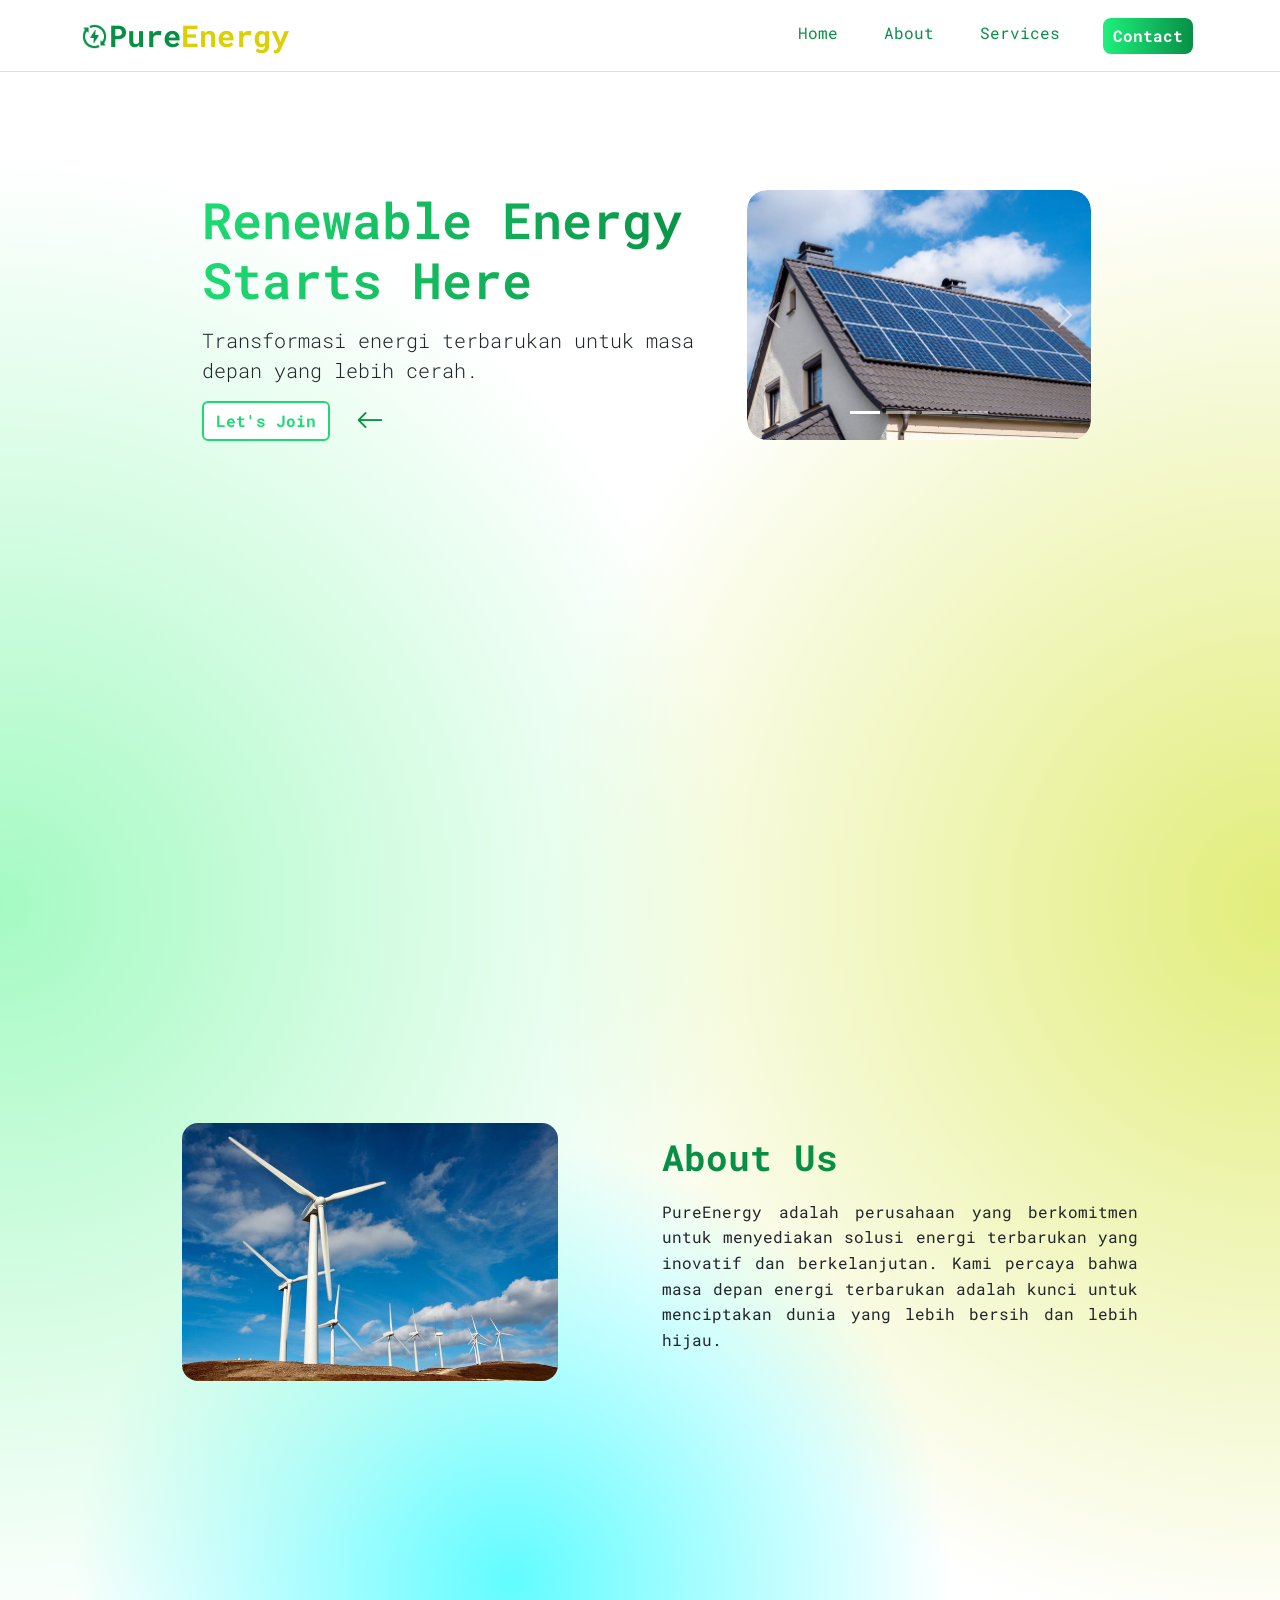
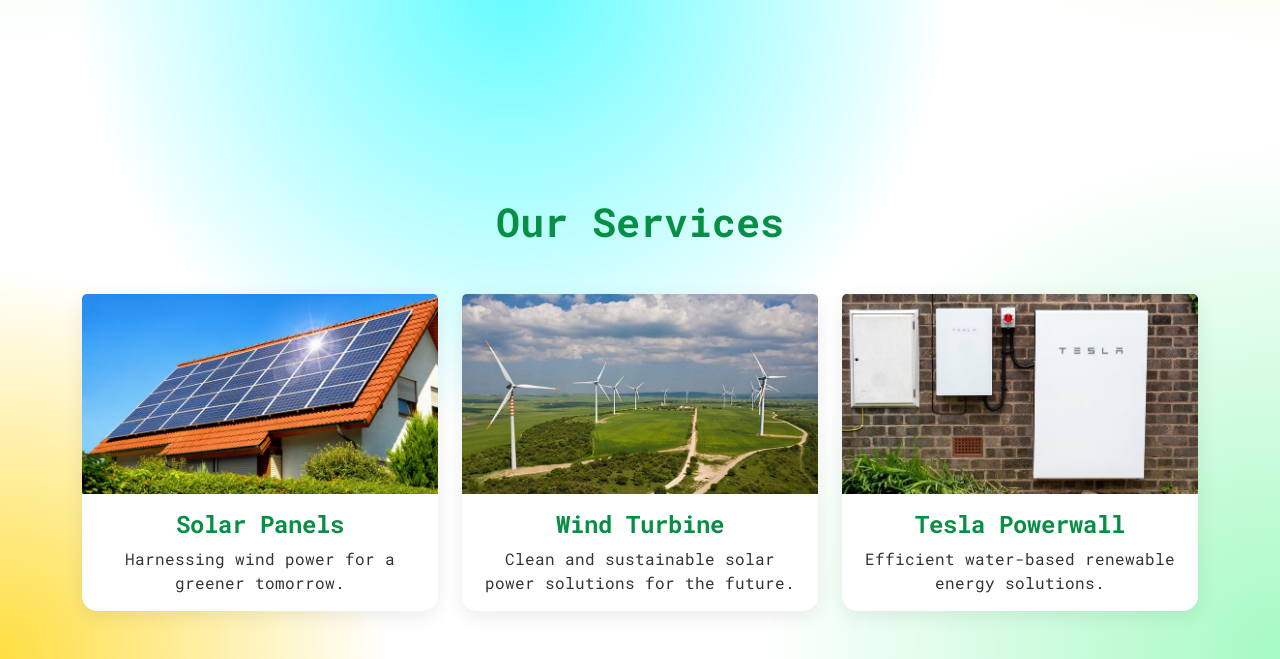
<file: index.html>
<!DOCTYPE html>
<html lang="en">
<head>
    <meta charset="UTF-8">
    <meta name="viewport" content="width=device-width, initial-scale=1.0">
    <link rel="stylesheet" href="https://cdnjs.cloudflare.com/ajax/libs/animate.css/4.1.1/animate.min.css"/>
    <link rel="preconnect" href="https://fonts.googleapis.com">
    <link rel="preconnect" href="https://fonts.gstatic.com" crossorigin>
    <link href="https://fonts.googleapis.com/css2?family=Comic+Neue:ital,wght@0,300;0,400;0,700;1,300;1,400;1,700&family=M+PLUS+Rounded+1c&family=Open+Sans:ital,wght@0,300..800;1,300..800&family=Roboto+Mono:ital,wght@0,100..700;1,100..700&family=Source+Code+Pro:ital,wght@0,200..900;1,200..900&display=swap" rel="stylesheet">
    <link href="https://cdn.jsdelivr.net/npm/bootstrap-icons@1.10.5/font/bootstrap-icons.css" rel="stylesheet">
    <link rel="stylesheet" href="https://cdn.jsdelivr.net/npm/bootstrap@5.3.8/dist/css/bootstrap.min.css">
    <link rel="stylesheet" href="../css/index.css">
    <title>PureEnergy - Renewable Energy Solutions</title>
</head>

<body>
    <!-- navbar -->
    <nav class="navbar navbar-expand-lg fixed-top animate__animated animate__fadeInDown">
        <div class="container">
            <a class="navbar-brand" href="">
                <img src="assets/logo.png" class="navbar-logo" alt="logo">Pure<span style="color: rgb(219, 208, 3);">Energy</span>
            </a>
            <button class="navbar-toggler" type="button" data-bs-toggle="collapse" data-bs-target="#navbarNav">
                <span class="navbar-toggler-icon"></span>
            </button>
            <div class="collapse navbar-collapse justify-content-start" id="navbarNav">  
                <ul class="navbar-nav ms-auto">
                    <li class="nav-item"><a href="#" class="nav-link nav-panel">Home</a></li>
                    <li class="nav-item"><a href="#about" class="nav-link nav-panel">About</a></li>
                    <li class="nav-item"><a href="#services" class="nav-link nav-panel" style="margin-right: 30px;">Services</a></li>
                    <li class="nav-item">
                        <a href="https://instagram.com/strdn99"><button class="btn-nav">Contact</button></a>
                    </li>
                </ul>
            </div>
        </div>
    </nav>
    <!-- navbar end -->

    <!-- main -->
    <main class="main-menu">
        <div class="container d-flex justify-content-center align-items-center">
            <div class="row">
                <div class="col-md-6 main-text">
                    <h1 class="display-4 main-title animate__animated animate__fadeInLeft">Renewable Energy Starts Here</h1>
                    <p class="lead main-subtitle animate__animated animate__fadeInLeft customTitle-delay">Transformasi energi terbarukan untuk masa depan yang lebih cerah.</p>
                    <div class="d-flex align-items-center gap-3 animate__animated animate__fadeInLeft customBtn-delay">
                        <a href="main/form.html" class="btn btn-primary main-btn">Let's Join</a>
                        <i class="bi bi-arrow-left main-arrow"></i>
                    </div>
                </div>
                <div class="col-md-5">
                <!-- carousel -->
                    <div id="carouselExampleIndicators" class="carousel slide rounded-4 overflow-hidden" data-bs-ride="carousel" data-wrap="true" main-subtitle animate__animated animate__fadeInLeft >
                    <div class="carousel-indicators">
                        <button type="button" data-bs-target="#carouselExampleIndicators" data-bs-slide-to="0" class="active" aria-current="true" aria-label="Slide 1"></button>
                        <button type="button" data-bs-target="#carouselExampleIndicators" data-bs-slide-to="1" aria-label="Slide 2"></button>
                        <button type="button" data-bs-target="#carouselExampleIndicators" data-bs-slide-to="2" aria-label="Slide 3"></button>
                        <button type="button" data-bs-target="#carouselExampleIndicators" data-bs-slide-to="3" aria-label="Slide 4"></button>
                    </div>
                    <div class="carousel-inner">
                        <div class="carousel-item active">
                            <img src="assets/panel1.jpg" class="d-block w-100 animate__animated animate__fadeInRight" alt="...">
                        </div>
                        <div class="carousel-item">
                            <img src="assets/turbin2.jpg" class="d-block w-100 animate__animated animate__fadeInRight" alt="...">
                        </div>
                        <div class="carousel-item">
                            <img src="assets/turbin1.jpg" class="d-block w-100 animate__animated animate__fadeInRight" alt="...">
                        </div>
                        <div class="carousel-item">
                            <img src="assets/panel2.jpg" class="d-block w-100 animate__animated animate__fadeInRight" alt="...">
                        </div>
                    </div>
                    <button class="carousel-control-prev" type="button" data-bs-target="#carouselExampleIndicators" data-bs-slide="prev">
                        <span class="carousel-control-prev-icon" aria-hidden="true"></span>
                        <span class="visually-hidden">Previous</span>
                    </button>
                    <button class="carousel-control-next" type="button" data-bs-target="#carouselExampleIndicators" data-bs-slide="next">
                        <span class="carousel-control-next-icon" aria-hidden="true"></span>
                        <span class="visually-hidden">Next</span>
                    </button>
                    </div>
                </div>
            </div>
        </div>
    </main>
    <!-- main end -->

    <!-- about -->
    <section id="about" class="about-section d-flex align-items-center">
        <div class="container">
            <div class="row align-items-center">
                <div class="col-md-6 about-image animate__animated animate__fadeInRight about-img">
                    <img src="assets/turbin1.jpg" alt="About Us" class="img-fluid rounded-4">
                </div>
                <div class="col-md-6 about-text animate__animated animate__fadeInLeft about-text">
                    <h2>About Us</h2>
                    <p style="text-align: justify;">PureEnergy adalah perusahaan yang berkomitmen untuk menyediakan solusi energi terbarukan yang inovatif dan berkelanjutan. Kami percaya bahwa masa depan energi terbarukan adalah kunci untuk menciptakan dunia yang lebih bersih dan lebih hijau.</p>
                    <!-- <p>Dengan tim ahli yang berdedikasi, kami menawarkan berbagai layanan mulai dari konsultasi hingga implementasi proyek energi terbarukan. Kami bekerja sama dengan klien untuk merancang solusi yang sesuai dengan kebutuhan mereka, membantu mereka mengurangi jejak karbon dan meningkatkan efisiensi energi.</p> -->
                </div>
            </div>
        </div>

    </section>
    <!-- about end -->

    <!-- card -->
    <section class="card-section py-5" id="services">
        <div class="container ">
            <h2 class="text-center mb-5 mt-5 title-services">Our Services</h2>
            <div class="row justify-content-center g-4 animate__animated animate__fadeInUp">              
                <div class="col-lg-4 col-md-6 d-flex justify-content-center">
                    <div class="card h-100">
                        <img src="assets/panel2.jpg" class="card-img-top" alt="">
                        <div class="card-body text-center">
                            <h5 class="card-title">Solar Panels</h5>
                            <p class="card-text">
                                Harnessing wind power for a greener tomorrow.
                            </p>
                        </div>
                    </div>
                </div>
                <div class="col-lg-4 col-md-6 d-flex justify-content-center">
                    <div class="card h-100">
                        <img src="assets/turbin2.jpg" class="card-img-top" alt="">
                        <div class="card-body text-center">
                            <h5 class="card-title">Wind Turbine</h5>
                            <p class="card-text">
                                Clean and sustainable solar power solutions for the future.
                            </p>
                        </div>
                    </div>
                </div>
                <div class="col-lg-4 col-md-6 d-flex justify-content-center">
                    <div class="card h-100">
                        <img src="assets/tesla.jpg" class="card-img-top" alt="">
                        <div class="card-body text-center">
                            <h5 class="card-title">Tesla Powerwall</h5>
                            <p class="card-text">
                                Efficient water-based renewable energy solutions.
                            </p>
                        </div>
                    </div>
                </div>

            </div>
        </div>
    </section>
    <!-- card end -->

    <script src="https://cdn.jsdelivr.net/npm/bootstrap@5.3.2/dist/js/bootstrap.bundle.min.js"></script>
</body>
</html>
</file>
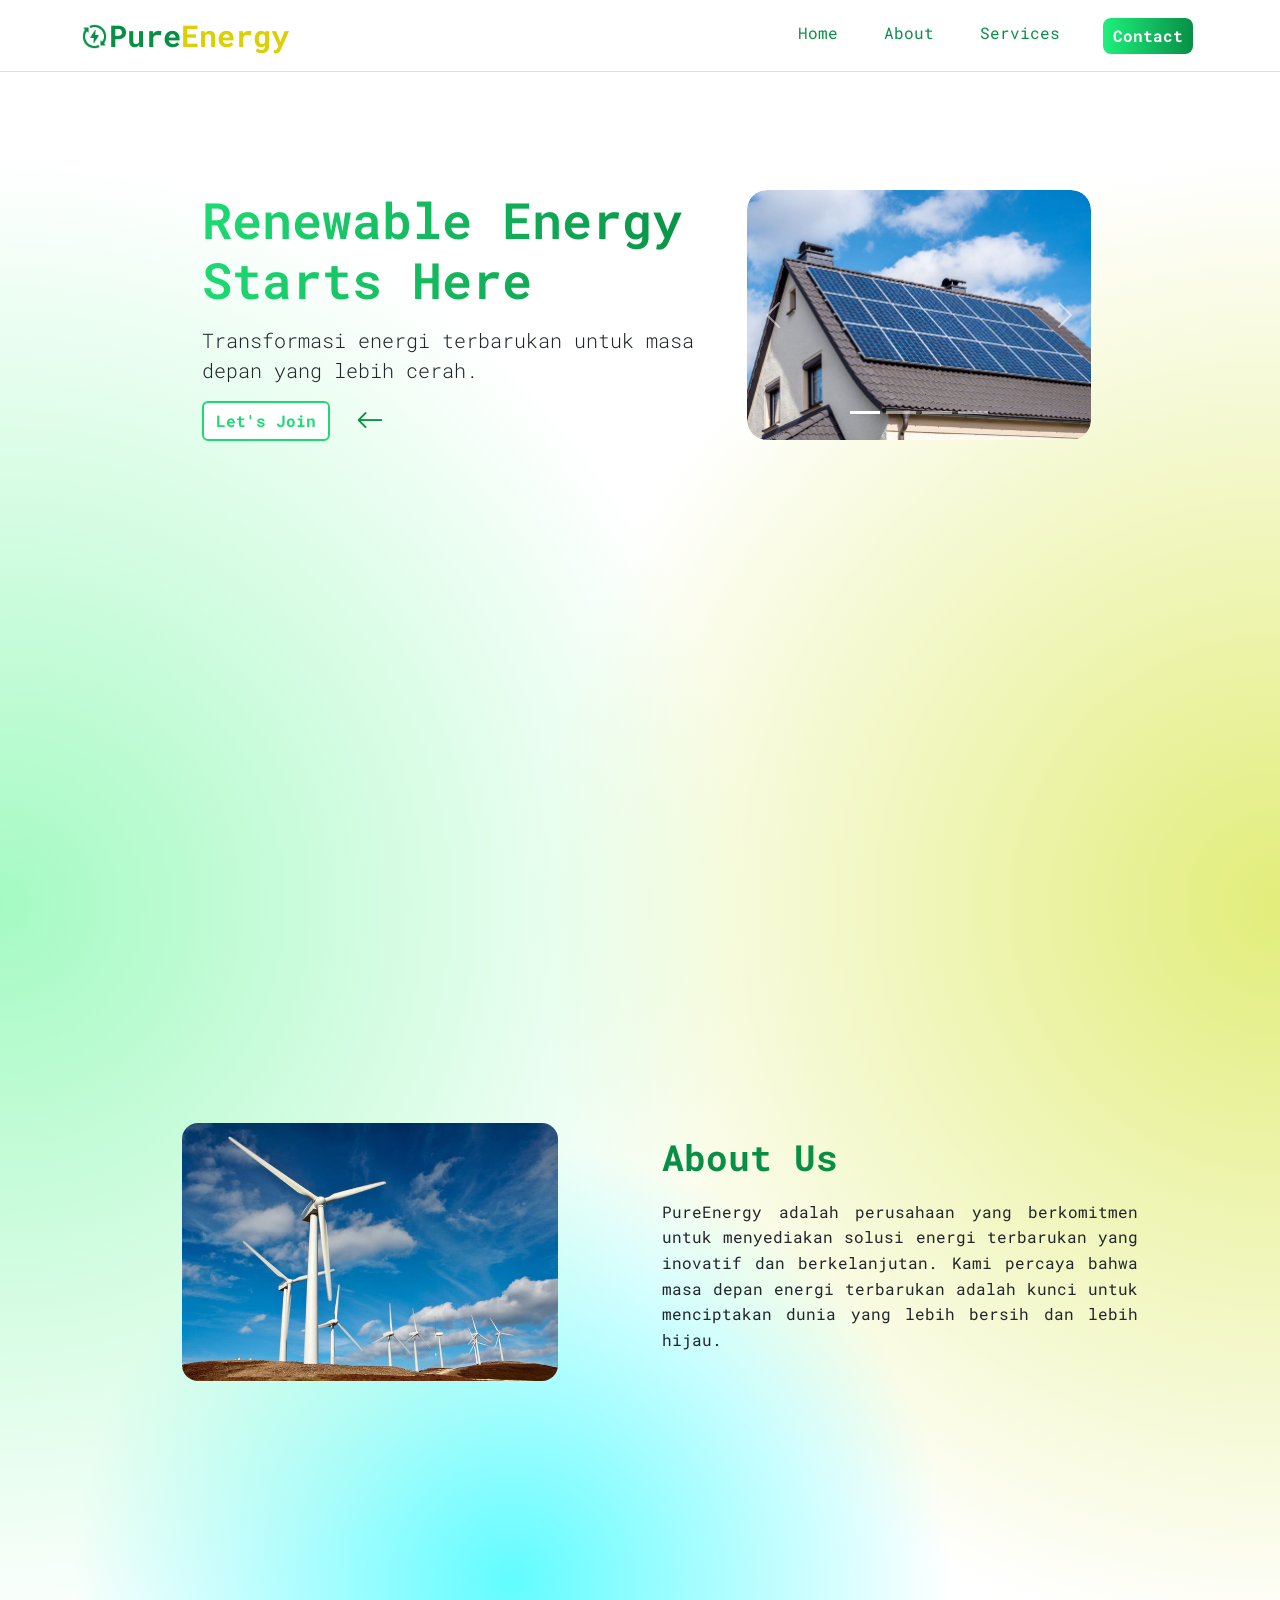
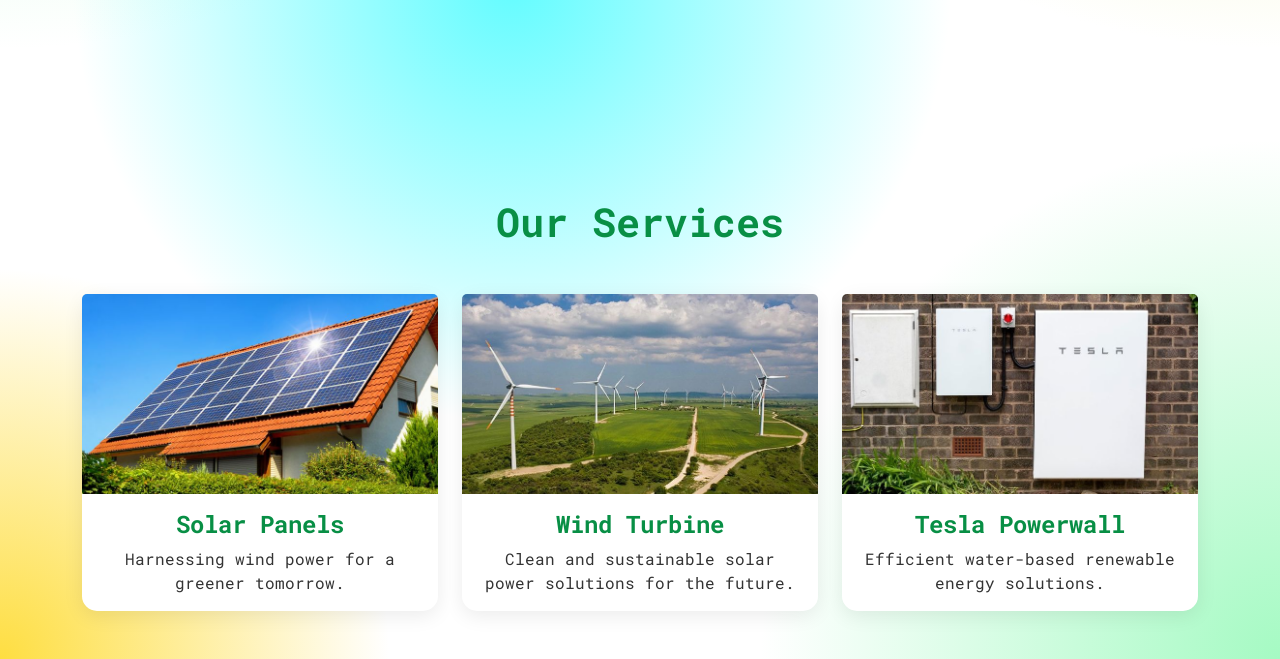
<file: main/index.html>
<!DOCTYPE html>
<html lang="en">
<head>
    <meta charset="UTF-8">
    <meta name="viewport" content="width=device-width, initial-scale=1.0">
    <link rel="stylesheet" href="https://cdnjs.cloudflare.com/ajax/libs/animate.css/4.1.1/animate.min.css"/>
    <link rel="preconnect" href="https://fonts.googleapis.com">
    <link rel="preconnect" href="https://fonts.gstatic.com" crossorigin>
    <link href="https://fonts.googleapis.com/css2?family=Comic+Neue:ital,wght@0,300;0,400;0,700;1,300;1,400;1,700&family=M+PLUS+Rounded+1c&family=Open+Sans:ital,wght@0,300..800;1,300..800&family=Roboto+Mono:ital,wght@0,100..700;1,100..700&family=Source+Code+Pro:ital,wght@0,200..900;1,200..900&display=swap" rel="stylesheet">
    <link href="https://cdn.jsdelivr.net/npm/bootstrap-icons@1.10.5/font/bootstrap-icons.css" rel="stylesheet">
    <link rel="stylesheet" href="https://cdn.jsdelivr.net/npm/bootstrap@5.3.8/dist/css/bootstrap.min.css">
    <link rel="stylesheet" href="../css/index.css">
    <title>PureEnergy - Renewable Energy Solutions</title>
</head>

<body>
    <!-- navbar -->
    <nav class="navbar navbar-expand-lg fixed-top animate__animated animate__fadeInDown">
        <div class="container">
            <a class="navbar-brand" href="">
                <img src="../assets/logo.png" class="navbar-logo" alt="logo">Pure<span style="color: rgb(219, 208, 3);">Energy</span>
            </a>
            <button class="navbar-toggler" type="button" data-bs-toggle="collapse" data-bs-target="#navbarNav">
                <span class="navbar-toggler-icon"></span>
            </button>
            <div class="collapse navbar-collapse justify-content-start" id="navbarNav">  
                <ul class="navbar-nav ms-auto">
                    <li class="nav-item"><a href="#" class="nav-link nav-panel">Home</a></li>
                    <li class="nav-item"><a href="#about" class="nav-link nav-panel">About</a></li>
                    <li class="nav-item"><a href="#services" class="nav-link nav-panel" style="margin-right: 30px;">Services</a></li>
                    <li class="nav-item">
                        <a href="https://instagram.com/strdn99"><button class="btn-nav">Contact</button></a>
                    </li>
                </ul>
            </div>
        </div>
    </nav>
    <!-- navbar end -->

    <!-- main -->
    <main class="main-menu">
        <div class="container d-flex justify-content-center align-items-center">
            <div class="row">
                <div class="col-md-6 main-text">
                    <h1 class="display-4 main-title animate__animated animate__fadeInLeft">Renewable Energy Starts Here</h1>
                    <p class="lead main-subtitle animate__animated animate__fadeInLeft customTitle-delay">Transformasi energi terbarukan untuk masa depan yang lebih cerah.</p>
                    <div class="d-flex align-items-center gap-3 animate__animated animate__fadeInLeft customBtn-delay">
                        <a href="form.html" class="btn btn-primary main-btn">Let's Join</a>
                        <i class="bi bi-arrow-left main-arrow"></i>
                    </div>
                </div>
                <div class="col-md-5">
                <!-- carousel -->
                    <div id="carouselExampleIndicators" class="carousel slide rounded-4 overflow-hidden" data-bs-ride="carousel" data-wrap="true" main-subtitle animate__animated animate__fadeInLeft >
                    <div class="carousel-indicators">
                        <button type="button" data-bs-target="#carouselExampleIndicators" data-bs-slide-to="0" class="active" aria-current="true" aria-label="Slide 1"></button>
                        <button type="button" data-bs-target="#carouselExampleIndicators" data-bs-slide-to="1" aria-label="Slide 2"></button>
                        <button type="button" data-bs-target="#carouselExampleIndicators" data-bs-slide-to="2" aria-label="Slide 3"></button>
                        <button type="button" data-bs-target="#carouselExampleIndicators" data-bs-slide-to="3" aria-label="Slide 4"></button>
                    </div>
                    <div class="carousel-inner">
                        <div class="carousel-item active">
                            <img src="../assets/panel1.jpg" class="d-block w-100 animate__animated animate__fadeInRight" alt="...">
                        </div>
                        <div class="carousel-item">
                            <img src="../assets/turbin2.jpg" class="d-block w-100 animate__animated animate__fadeInRight" alt="...">
                        </div>
                        <div class="carousel-item">
                            <img src="../assets/turbin1.jpg" class="d-block w-100 animate__animated animate__fadeInRight" alt="...">
                        </div>
                        <div class="carousel-item">
                            <img src="../assets/panel2.jpg" class="d-block w-100 animate__animated animate__fadeInRight" alt="...">
                        </div>
                    </div>
                    <button class="carousel-control-prev" type="button" data-bs-target="#carouselExampleIndicators" data-bs-slide="prev">
                        <span class="carousel-control-prev-icon" aria-hidden="true"></span>
                        <span class="visually-hidden">Previous</span>
                    </button>
                    <button class="carousel-control-next" type="button" data-bs-target="#carouselExampleIndicators" data-bs-slide="next">
                        <span class="carousel-control-next-icon" aria-hidden="true"></span>
                        <span class="visually-hidden">Next</span>
                    </button>
                    </div>
                </div>
            </div>
        </div>
    </main>
    <!-- main end -->

    <!-- about -->
    <section id="about" class="about-section d-flex align-items-center">
        <div class="container">
            <div class="row align-items-center">
                <div class="col-md-6 about-image animate__animated animate__fadeInRight about-img">
                    <img src="../assets/turbin1.jpg" alt="About Us" class="img-fluid rounded-4">
                </div>
                <div class="col-md-6 about-text animate__animated animate__fadeInLeft about-text">
                    <h2>About Us</h2>
                    <p style="text-align: justify;">PureEnergy adalah perusahaan yang berkomitmen untuk menyediakan solusi energi terbarukan yang inovatif dan berkelanjutan. Kami percaya bahwa masa depan energi terbarukan adalah kunci untuk menciptakan dunia yang lebih bersih dan lebih hijau.</p>
                    <!-- <p>Dengan tim ahli yang berdedikasi, kami menawarkan berbagai layanan mulai dari konsultasi hingga implementasi proyek energi terbarukan. Kami bekerja sama dengan klien untuk merancang solusi yang sesuai dengan kebutuhan mereka, membantu mereka mengurangi jejak karbon dan meningkatkan efisiensi energi.</p> -->
                </div>
            </div>
        </div>

    </section>
    <!-- about end -->

    <!-- card -->
    <section class="card-section py-5" id="services">
        <div class="container ">
            <h2 class="text-center mb-5 mt-5 title-services">Our Services</h2>
            <div class="row justify-content-center g-4">              
                <div class="col-lg-4 col-md-6 d-flex justify-content-center">
                    <div class="card h-100">
                        <img src="../assets/panel2.jpg" class="card-img-top" alt="">
                        <div class="card-body text-center">
                            <h5 class="card-title">Solar Panels</h5>
                            <p class="card-text">
                                Harnessing wind power for a greener tomorrow.
                            </p>
                        </div>
                    </div>
                </div>
                <div class="col-lg-4 col-md-6 d-flex justify-content-center">
                    <div class="card h-100">
                        <img src="../assets/turbin2.jpg" class="card-img-top" alt="">
                        <div class="card-body text-center">
                            <h5 class="card-title">Wind Turbine</h5>
                            <p class="card-text">
                                Clean and sustainable solar power solutions for the future.
                            </p>
                        </div>
                    </div>
                </div>
                <div class="col-lg-4 col-md-6 d-flex justify-content-center">
                    <div class="card h-100">
                        <img src="../assets/tesla.jpg" class="card-img-top" alt="">
                        <div class="card-body text-center">
                            <h5 class="card-title">Tesla Powerwall</h5>
                            <p class="card-text">
                                Efficient water-based renewable energy solutions.
                            </p>
                        </div>
                    </div>
                </div>

            </div>
        </div>
    </section>
    <!-- card end -->

    <script src="https://cdn.jsdelivr.net/npm/bootstrap@5.3.2/dist/js/bootstrap.bundle.min.js"></script>
</body>
</html>
</file>
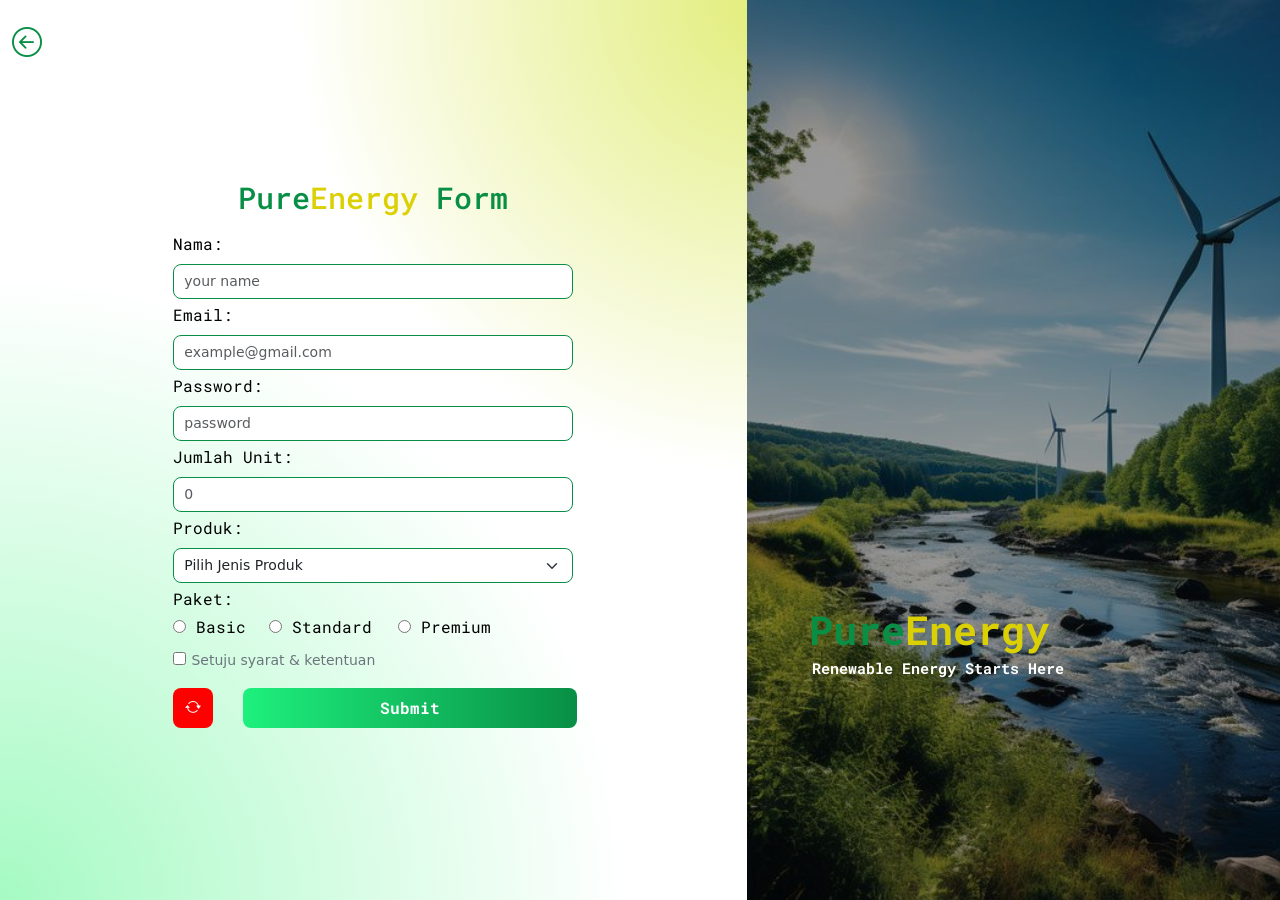
<file: main/form.html>
<!DOCTYPE html>
<html lang="en">
<head>
    <meta charset="UTF-8">
    <meta name="viewport" content="width=device-width, initial-scale=1.0">
    <link rel="stylesheet" href="https://cdnjs.cloudflare.com/ajax/libs/animate.css/4.1.1/animate.min.css"/>
    <link rel="preconnect" href="https://fonts.googleapis.com">
    <link rel="preconnect" href="https://fonts.gstatic.com" crossorigin>
    <link rel="stylesheet" href="https://cdn.jsdelivr.net/npm/bootstrap@5.3.8/dist/css/bootstrap.min.css">
    <link href="https://fonts.googleapis.com/css2?family=Comic+Neue:ital,wght@0,300;0,400;0,700;1,300;1,400;1,700&family=M+PLUS+Rounded+1c&family=Open+Sans:ital,wght@0,300..800;1,300..800&family=Roboto+Mono:ital,wght@0,100..700;1,100..700&family=Source+Code+Pro:ital,wght@0,200..900;1,200..900&display=swap" rel="stylesheet">
    <link href="https://cdn.jsdelivr.net/npm/bootstrap-icons@1.10.5/font/bootstrap-icons.css" rel="stylesheet">
    <link rel="stylesheet" href="../css/form.css">
    <title>PureEnergy - Renewable Energy Solutions</title>
</head>

<body>
    <div class="container-fluid vh-100">
    <div class="row h-100">
        <a href="../index.html" class="arrow-back animate__animated animate__fadeInLeft">
            <i class="bi bi-arrow-left-circle"></i>
        </a>        
        <div class="col-md-7 d-flex align-items-center justify-content-center">
            <div class="ex-main">
                <h3 class="mb-3 mt-2 text-center form-title animate__animated animate__fadeInLeft">Pure<span  style="color: rgb(219, 208, 3);">Energy</span> Form</h3>        
                <form action="landing.html" method="get" class="animate__animated animate__fadeInLeft"> 
                    <div class="mb-1">
                        <label class="form-label input-text" for="name">Nama:</label>
                        <input type="text" id="name" class="form-control form-control-sm input" placeholder="your name" required>
                    </div>
                    
                    <div class="mb-1">
                        <label class="form-label input-text" for="email">Email:</label>
                        <input type="email" id="email" class="form-control form-control-sm input" placeholder="example@gmail.com" required>
                    </div>

                    <div class="mb-1">
                        <label class="form-label input-text" for="password">Password:</label>
                        <input type="password" id="password" class="form-control form-control-sm input" placeholder="password" min="4" required>
                    </div>

                    <div class="mb-1">
                        <label class="form-label input-text" for="number">Jumlah Unit:</label>
                        <input type="number" id="number" class="form-control form-control-sm input" placeholder="0" required min="1">
                    </div>

                    <div class="mb-1">
                        <label class="form-label input-text">Produk:</label>
                        <select class="form-select form-select-sm input">
                            <option>Pilih Jenis Produk</option>
                            <option>Panel Surya</option>
                            <option>Turbin Angin</option>
                            <option>Tesla Powerwall</option>
                        </select>
                    </div>

                    <div class="mb-2">
                        <label class="d-block mb-1 input-text">Paket:</label>
                        <input type="radio" name="package" id="basic"><label class="me-2 input-text">&nbsp;Basic&nbsp;</label>
                        <input type="radio" name="package" id="premium"><label class="input-text">&nbsp;Standard&nbsp;&nbsp;</label>
                        <input type="radio" name="package" id="ultimate"><label class="input-text">&nbsp;Premium</label>
                    </div>

                    <div class="mb-3">
                        <input type="checkbox" required>
                        <label class="small text-secondary">Setuju syarat & ketentuan</label>
                    </div>
                    <div class="d-flex">
                        <button type="reset" class="btn col-md-1 btn-reset justify-content-center align-items-center" style="width: 40px; height: 40px;"><i class="bi bi-arrow-repeat" style="color: #ffffff;"></i></button>
                        <button type="submit" class="btn col-md-10 btn-submit">Submit</button>
                    </div>
                </form>
            </div>
        </div>

        <div class="col-md-5 p-0 d-none d-md-block animate__animated animate__fadeInRight">
            <img src="../assets/form.jpg" class="img-form" alt="Renewable Energy">
            <div class="text-overlay-title form-title">Pure<span  style="color: rgb(219, 208, 3);">Energy</span></div>
            <div class="text-overlay">Renewable Energy Starts Here</div>
        </div>
    </div>
</div>

    <script src="https://cdn.jsdelivr.net/npm/bootstrap@5.3.0/dist/js/bootstrap.bundle.min.js"></script>
</body>
</html>
</file>
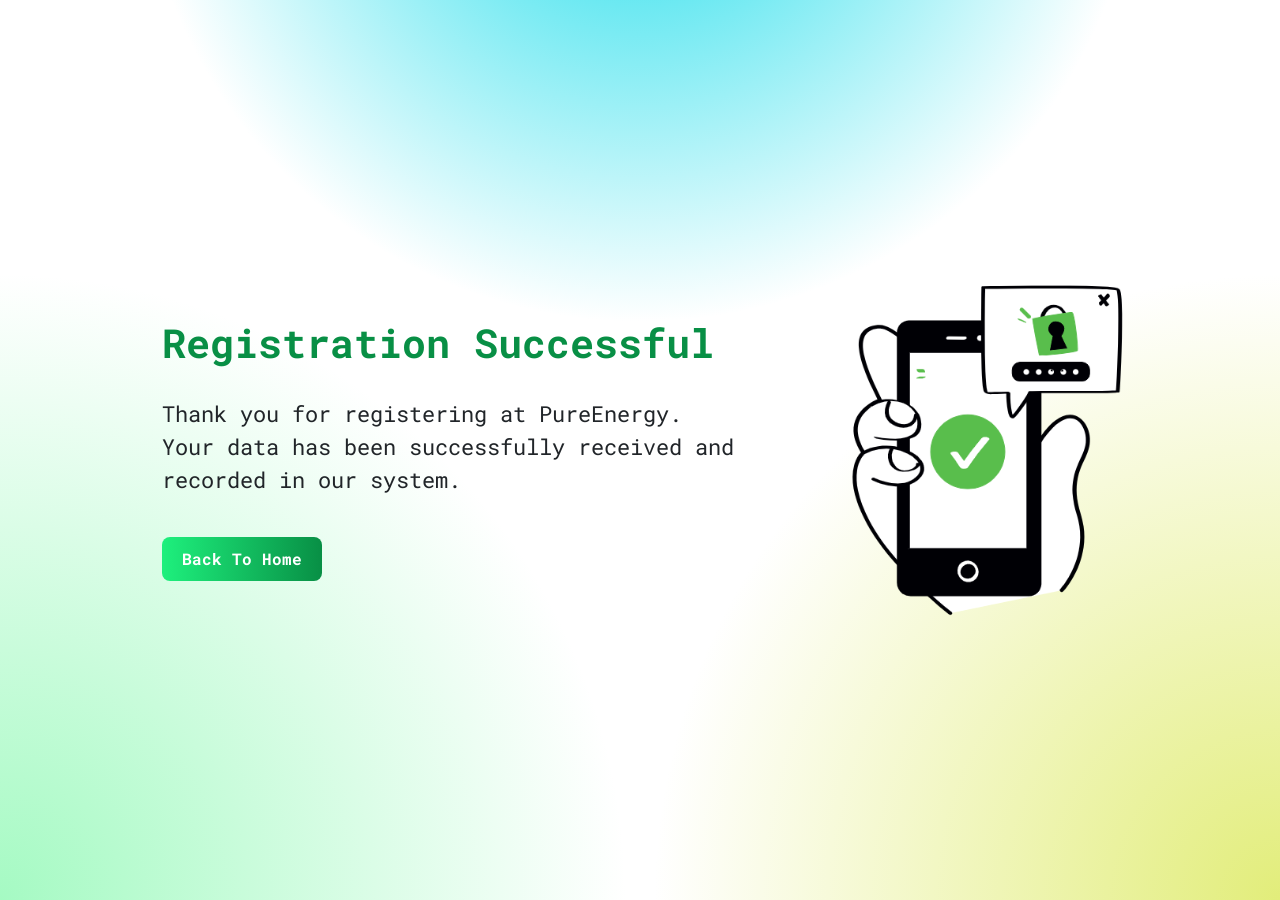
<file: main/landing.html>
<!DOCTYPE html>
<html lang="en">
<head>
    <meta charset="UTF-8">
    <meta name="viewport" content="width=device-width, initial-scale=1.0">
    <link rel="stylesheet" href="https://cdnjs.cloudflare.com/ajax/libs/animate.css/4.1.1/animate.min.css"/>
    <link rel="preconnect" href="https://fonts.googleapis.com">
    <link rel="preconnect" href="https://fonts.gstatic.com" crossorigin>
    <link rel="stylesheet" href="https://cdn.jsdelivr.net/npm/bootstrap@5.3.8/dist/css/bootstrap.min.css">
    <link href="https://fonts.googleapis.com/css2?family=Comic+Neue:ital,wght@0,300;0,400;0,700;1,300;1,400;1,700&family=M+PLUS+Rounded+1c&family=Open+Sans:ital,wght@0,300..800;1,300..800&family=Roboto+Mono:ital,wght@0,100..700;1,100..700&family=Source+Code+Pro:ital,wght@0,200..900;1,200..900&display=swap" rel="stylesheet">
    <link href="https://cdn.jsdelivr.net/npm/bootstrap-icons@1.10.5/font/bootstrap-icons.css" rel="stylesheet">
    <link rel="stylesheet" href="../css/landing.css">
    <title>PureEnergy - Renewable Energy Solutions</title>
</head>

<body>
    <div class="container-fluid vh-100 d-flex align-items-center">
        <div class="row w-100 align-items-center">
            <div class="col-md-6 text-center text-md-start title">
                <h1 class="main-title animate__animated animate__fadeInDown">Registration Successful</h1>
                <p class="sub-main animate__animated animate__fadeInUp">
                    Thank you for registering at PureEnergy. <br>
                    Your data has been successfully received and recorded in our system.
                </p>
                <a href="../index.html" class="btn btn-main animate__animated animate__fadeInUp">Back To Home</a>
            </div>
            <div class="col-md-4 text-center">
                <img src="../assets/authentication.png" alt="Form Image" class="img-fluid animate__animated animate__fadeInRight">
            </div>
        </div>
    </div>
    <script src="https://cdn.jsdelivr.net/npm/bootstrap@5.3.0/dist/js/bootstrap.bundle.min.js"></script>
</body>
</html>
</file>
<file: css/index.css>
body {
    min-height: 100vh;
    margin: 0;
    background-color: #ffffff; 
    background-image: 
        radial-gradient(circle at 0% 40%, #a5fac3 0%, transparent 40%), 
        radial-gradient(circle at 40% 70%, #62fcff 0%, transparent 25%), 
        radial-gradient(circle at 0% 100%, #fede41 0%, transparent 15%), 
        radial-gradient(circle at 100% 100%, #a5fac3 0%, transparent 20%), 
        radial-gradient(circle at 100% 40%, #e2ed7a 0%, transparent 40%);
}

.navbar {
    background-color: #ffffff;
    border-bottom: 1px solid #dedede;
}

.navbar-toggler {
    border: none;
    background: transparent;
}

.navbar-toggler:focus {
    box-shadow: none;
}

.btn-nav {
    font-family: "Roboto Mono", monospace;
    border-style: none;
    border-radius: 8px;
    padding: 6px 10px;
    margin: 5px;
    font-weight: bold;
    color: #ffffff;
    background: linear-gradient(to right, #1ef07d, #088f45);
}

.btn-nav:hover {
    transition: all 0.1s ease-in-out;
}

.navbar-logo{
    position: relative;
    top: -3px;
    margin-right: 2px;
    width: 25px;
}

.navbar-brand {
    font-family: "Roboto Mono", monospace;
    color: #088f45;
    position: relative;
    font-size: 30px;
    font-weight: bold;
}

.navbar-brand::after{
    background: #088f45;
    content: "";
    position: absolute;
    width: 0;
    height: 2px;
    left: 0;
    bottom: 4px;
    transition: width 0.3s;
}

.navbar-brand:hover{
    color: #088f45;
}

.navbar-brand:hover::after{
    width: 100%;
}

.nav-panel {
    font-family: "Roboto Mono", monospace;
    color: #088f45;
    font-size: 16px;
    margin: 0 15px;
    position: relative;
    text-decoration: none;
}

.nav-panel:hover {
    color: #1dda72;
    transition: all 0.1s ease-in-out;
}

.main-menu{
    min-height: 68vh;
    margin-left: 190px;
    margin-top: 190px;
}

.main-title {
    font-family: "Roboto Mono", monospace;
    font-size: 50px;
    font-weight: 600;
    background: linear-gradient(to right, #1dda72, #088f45);
    -webkit-background-clip: text;
    background-clip: text;
    -webkit-text-fill-color: transparent;
    color: transparent;
    margin-bottom: 15px;
}

.main-subtitle {
    font-family: "roboto mono", monospace;
    font-weight: 300;
    margin-bottom: 15px;
}

.customTitle-delay {
    animation-delay: 0.1s;
}
.customBtn-delay {
    animation-delay: 0.5s;
}

.main-btn {
    font-family: "Roboto Mono", monospace;
    border: 2.5px solid #1dda72;
    background-color: #ffffff;
    color: #1dda72;
    font-weight: bold;
    transition: all 0.3s ease-in-out;
}

.main-btn:hover {
    color: #ffffff;
    border-color: #1ef07d;
    background: linear-gradient(to right, #1ef07d, #088f45);
}

.main-arrow{
    font-size: 28px;
    color: #088f45;
    margin-left: 10px;   
}

@keyframes main-arrow {
    0% { opacity: 1; }
    50% { opacity: 0; }
    100% { opacity: 1; }
}

.main-arrow {
    animation: main-arrow 1.5s infinite;
}

#carouselExampleIndicators {
    border-radius: 20px; 
    overflow: hidden;
    transform: translateZ(0); 
    isolation: isolate; 
    width: 80%;
    margin-left: 0px;
}

.carousel-item {
    border-radius: 20px;
    overflow: hidden;
}

.carousel-item img {
    border-radius: 20px;
    height: 250px;
    backface-visibility: hidden;
    -webkit-backface-visibility: hidden;
    object-fit: cover;
    object-position: center;
}

.about-section {
    padding: 50px 0;
    height: 100vh;
}

.about-img {
    max-width: 400px;
    margin-left: 100px;
    margin-right: 80px;
}

.about-text {
    font-family: "Roboto Mono", monospace;
    line-height: 1.6;
    max-width: 500px;
}

.about-text h2 {
    color: #088f45;
    font-size: 36px;
    font-weight: bold;
    margin-bottom: 20px;
}

.card-session {
    height: 100vh;
}

.title-services {
    font-family: "Roboto Mono", monospace;
    color: #088f45;
    font-size: 40px;
    font-weight: bold;
}

.card {
    border: none;
    border-radius: 15px;
    box-shadow: 0 5px 20px rgba(0,0,0,0.08);
    transition: transform 0.3s ease, box-shadow 0.3s ease;
}

.card:hover {
    transform: scale(1.05); 
    box-shadow: 0 15px 30px rgba(0,0,0,0.15);
}

.card-img-top {
    height: 200px;      
    object-fit: cover;    
}

.card-title {
    font-family: "Roboto Mono", monospace;
    color: #088f45;
    font-size: 24px;
    font-weight: bold;
}

.card-text {
    font-family: "Roboto Mono", monospace;
    color: #333333;
    font-size: 16px;
}

@media (max-width: 768px) {
    .navbar {
        padding: 10px 0;
    }

    .nav-panel {
        display: block;
        padding: 8px 0;
    }

    .navbar-nav {  
        text-align: left;
    }

    .navbar-brand{
        font-size:22px;
    }

    .navbar-logo{
        width:22px;
        top:-2px;
    }

    .main-menu{
        margin:120px 20px 0 20px;
        text-align:center;
        min-height:auto;
    }

    .main-title{
        font-size:30px;
        line-height:1.3;
    }

    .main-subtitle{
        font-size:15px;
        padding:0 5px;
    }

    .btn-wrapper{
        display:flex;
        justify-content:center;
        align-items:center;
        gap:8px;
        margin-top:10px;
    }

    .main-btn{
        display:block;
        width:fit-content;
        margin-left: 90px;
    }

    .main-arrow{
        font-size:22px;
    }

    #carouselExampleIndicators{
        width:100%;
        margin:35px auto 0 auto;
    }

    .carousel-item img{
        height:200px;
        object-fit:cover;
    }

    .about-img {
        display: none;
    }
    .about-text {
        max-width: 80%;
        margin-left: 40px;
    }
}
</file>
<file: css/form.css>
body, html {
    overflow-x: hidden;
    margin: 0;
    padding: 0;
}

.container-fluid {
    min-height: auto;
    background-color: #ffffff; 
    background-image: 
        radial-gradient(circle at 0% 100%, #a5fac3 0%, transparent 40%), 
        radial-gradient(circle at 60% 0%, #e2ed7a 0%, transparent 40%);
}

.arrow-back {
    position: absolute;
    top: 20px;
    font-size: 30px;
    color: #088f45;
    cursor: pointer;
    z-index: 10;
    display: inline-block;
    width: fit-content;
    height: fit-content; /* biar a ngepas sama iconnya */
}

.form-title {
    font-family: "Roboto Mono", monospace;
    font-size: 30px;
    color: #088f45;
}

.input-text {
    font-family: "Roboto Mono", monospace;
    color: #000000;
    font-size: 16px;
}

.ex-main{
    width: 80%; 
    max-width: 400px;
}

.input {
    border: 1px solid #088f45;
    border-radius: 8px;
    padding: 6px 10px;
}

.btn-submit {
    font-family: "Roboto Mono", monospace;
    border-style: none;
    border-radius: 8px;
    padding: 6px 10px;
    color: #ffffff;
    font-weight: bold;
    background: linear-gradient(to right, #1ef07d, #088f45);
}

.btn-submit:hover {
    background: linear-gradient(to right, #12ff7d, #009845);
    color: #ffffff;
    transition: all 0.1s ease-in-out;
}

.btn-reset {
    text-decoration: none;
    font-weight: bold;
    background-color: red;
    border-radius: 8px;
    padding: 6px 10px;
    border: none;
    margin-right: 30px;
}

.btn-reset:hover {
    background-color: #ff2121;
    color: #ffffff;
    transition: all 0.1s ease-in-out;
}

.img-form {
    filter: brightness(60%);
    width: 100%; height: 100vh; object-fit: cover;
}

.text-overlay {
    position: absolute;
    top: 50%;
    left: 50%;
    transform: translate(-80%, 920%);
    color: #ffffff;
    font-family: "Roboto Mono", monospace;
    font-size: 15px;
    font-weight: bold;
}
.text-overlay-title  {
    position: absolute;
    top: 50%;
    left: 50%;
    transform: translate(-85%, 250%);
    font-size: 40px;
    font-weight: bold;
}

@media (max-width: 768px) {
    
    .form-title {
        font-size: 24px;
    }

    .input-text {
        font-size: 14px;
    }

    .btn-submit, .btn-reset {
        padding: 4px 8px;
        font-size: 14px;
    }
    .btn-submit {
        padding: 0px 77px;
    }
    .btn-reset {
        padding: 0px 10px;
    }

    .text-overlay {
        font-size: 16px;
        transform: translate(-50%, -50%);
    }

    .text-overlay-title {
        font-size: 28px;
        transform: translate(-50%, -50%);
    }

    .img-form {
        width: 100%;
        height: auto;
    }
}
</file>
<file: css/landing.css>
body, html {
    margin: 0;
    padding: 0;
    overflow: hidden;
}
.container-fluid {
    min-height: 100vh;
    background: 
        radial-gradient(circle at 0% 100%, #a5fac3 0%, transparent 40%), 
        radial-gradient(circle at 50% -20%, #17dcea 0%, transparent 40%), 
        radial-gradient(circle at 100% 100%, #e2ed7a 0%, transparent 40%);
}

.title {
    margin-left: 150px;
}

.main-title {
    font-family: "Roboto Mono", monospace;
    color: #088f45;
    font-size: 40px;
    font-weight: bold;
}
.sub-main {
    font-family: "Roboto Mono", monospace;
    font-size: 22px;
    margin-top: 30px;
}
.btn-main {
    font-family: "Roboto Mono", monospace;
    border-style: none;
    border-radius: 8px;
    padding: 10px 20px;
    margin-top: 25px;
    color: #ffffff;
    font-weight: bold;
    background: linear-gradient(to right, #1ef07d, #088f45);
}

.btn-main:hover {
    color: #ffffff;
    transition: all 1s ease-in-out;  
    background: linear-gradient(to right, #088f45, #1ef07d);
}

@keyframes floatUpDown {
    0% {
    transform: translateY(0);
    }
    50% {
    transform: translateY(-15px);
    }
    100% {
    transform: translateY(0);
    }
}

.img-fluid {
    animation: floatUpDown 3s ease-in-out infinite;
}

@media screen and (max-width: 768px) {
    .title {
        margin-left: 15px;
        text-align: center;
        padding: 0 10px;
    }
    .main-title {
        font-size: 32px;
    }
    .sub-main {
        font-size: 18px;
    }
    .img-fluid{
        margin-left: 15px;
    }
}
</file>
